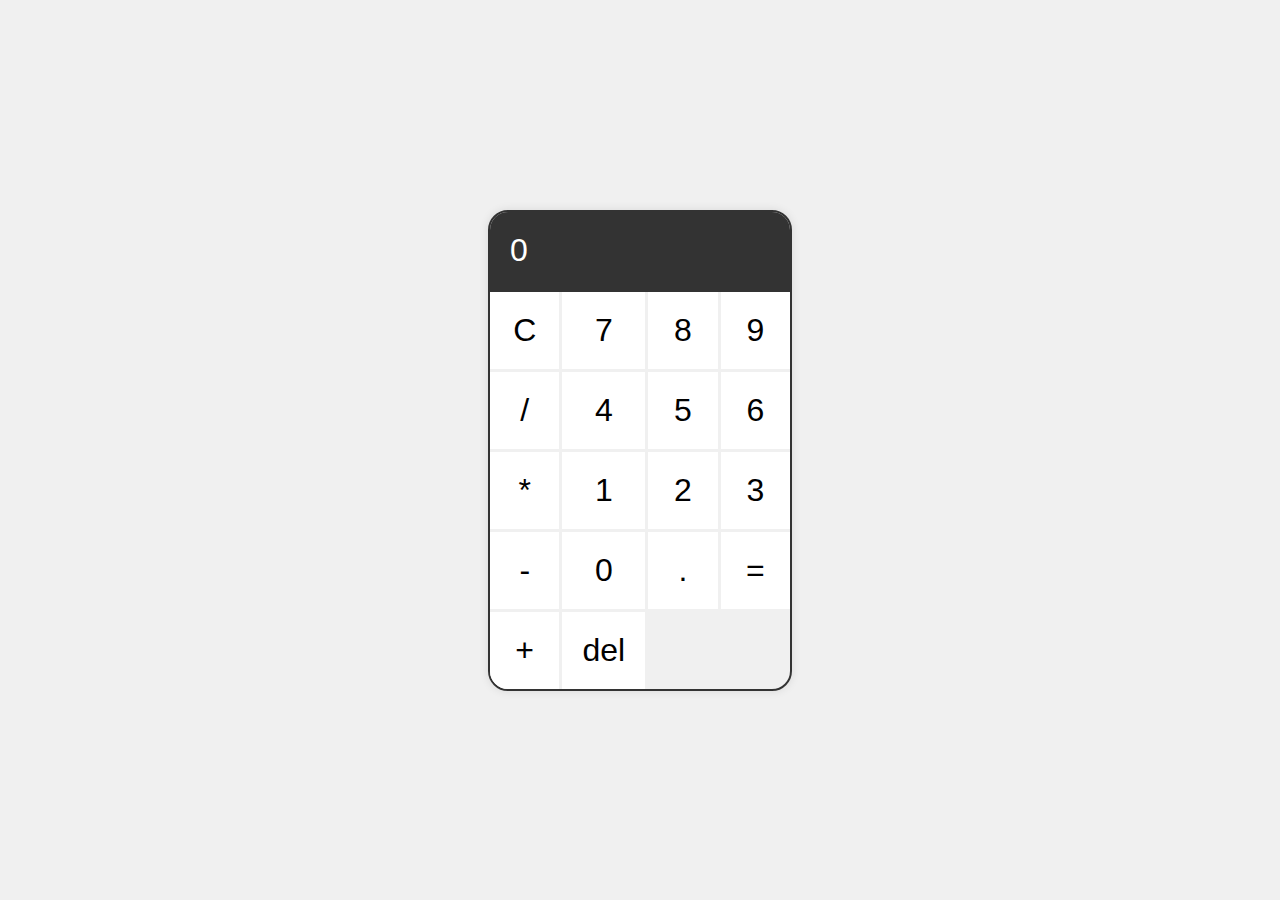
<file: index.html>
<!DOCTYPE html>
<html lang="en">
<head>
    <meta charset="UTF-8">
    <meta name="viewport" content="width=device-width, initial-scale=1.0">
    <title>Calculator</title>
    <link rel="stylesheet" href="styles.css">
</head>
<body>
    <div class="calculator">
        <div class="display" id="display">0</div>
        <div class="buttons">
            <button class="btn" onclick="clearDisplay()">C</button>
            <button class="btn" onclick="appendToDisplay('7')">7</button>
            <button class="btn" onclick="appendToDisplay('8')">8</button>
            <button class="btn" onclick="appendToDisplay('9')">9</button>
            <button class="btn" onclick="appendToDisplay('/')">/</button>

            <button class="btn" onclick="appendToDisplay('4')">4</button>
            <button class="btn" onclick="appendToDisplay('5')">5</button>
            <button class="btn" onclick="appendToDisplay('6')">6</button>
            <button class="btn" onclick="appendToDisplay('*')">*</button>

            <button class="btn" onclick="appendToDisplay('1')">1</button>
            <button class="btn" onclick="appendToDisplay('2')">2</button>
            <button class="btn" onclick="appendToDisplay('3')">3</button>
            <button class="btn" onclick="appendToDisplay('-')">-</button>

            <button class="btn" onclick="appendToDisplay('0')">0</button>
            <button class="btn" onclick="appendToDisplay('.')">.</button>
            <button class="btn" onclick="calculateResult()">=</button>
            <button class="btn" onclick="appendToDisplay('+')">+</button>
            <button class="btn" onclick="delet()">del</button>
        </div>
    </div>
    <script src="script.js"></script>
</body>
</html>
</file>
<file: styles.css>
body {
    display: flex;
    justify-content: center;
    align-items: center;
    height: 100vh;
    margin: 0;
    font-family: Arial, sans-serif;
    background-color: #f0f0f0;
}

.calculator {
    border: 2px solid #333;
    border-radius: 20px;
    box-shadow: 0 0 10px rgba(0, 0, 0, 0.1);
    overflow: hidden;
    width: 300px;
}

.display {
    background-color: #333;
    color: white;
    text-align: left;
    padding: 20px;
    font-size: 2em;
    box-sizing: border-box;
    width: 100%;
    height: 80px;
}

.buttons {
    display: grid;
    grid-template-columns: repeat(4, 1fr);
    gap: 3px;
}

.btn {
    padding: 20px;
    font-size: 2em;
    background-color: white;
    border: none;
    outline: none;
    cursor: pointer;
}

.btn:hover {
    background-color: white;
}

.btn:active {
    background-color:aqua;
}
</file>
